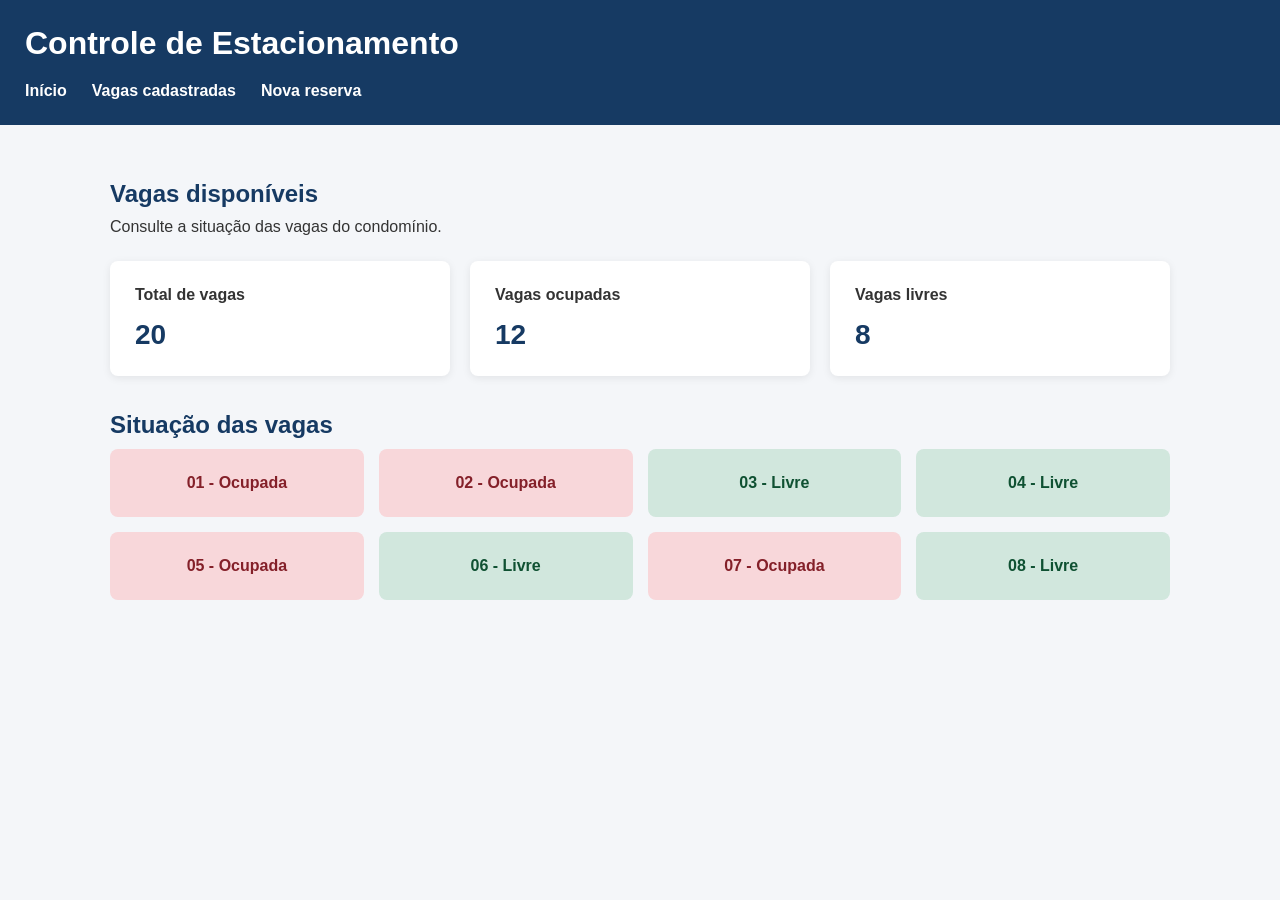
<file: controle-estaciomento/index.html>
<!doctype html>
<html lang="pt-br">
  <head>
    <meta charset="UTF-8" />
    <meta name="viewport" content="width=device-width, initial-scale=1.0" />
    <title>Controle de Estacionamento</title>
    <link rel="stylesheet" href="../css/style.css" />
  </head>
  <body>
    <header>
      <h1>Controle de Estacionamento</h1>

      <nav>
        <a href="index.html">Início</a>
        <a href="vagas.html">Vagas cadastradas</a>
        <a href="cadastro.html">Nova reserva</a>
      </nav>
    </header>

    <main>
      <h2>Vagas disponíveis</h2>
      <p>Consulte a situação das vagas do condomínio.</p>

      <section class="resumo">
        <div class="card">
          <h3>Total de vagas</h3>
          <p>20</p>
        </div>

        <div class="card">
          <h3>Vagas ocupadas</h3>
          <p>12</p>
        </div>

        <div class="card">
          <h3>Vagas livres</h3>
          <p>8</p>
        </div>
      </section>

      <section>
        <h2>Situação das vagas</h2>

        <div class="vagas">
          <div class="vaga ocupada">01 - Ocupada</div>
          <div class="vaga ocupada">02 - Ocupada</div>
          <div class="vaga livre">03 - Livre</div>
          <div class="vaga livre">04 - Livre</div>
          <div class="vaga ocupada">05 - Ocupada</div>
          <div class="vaga livre">06 - Livre</div>
          <div class="vaga ocupada">07 - Ocupada</div>
          <div class="vaga livre">08 - Livre</div>
        </div>
      </section>
    </main>
  </body>
</html>
</file>
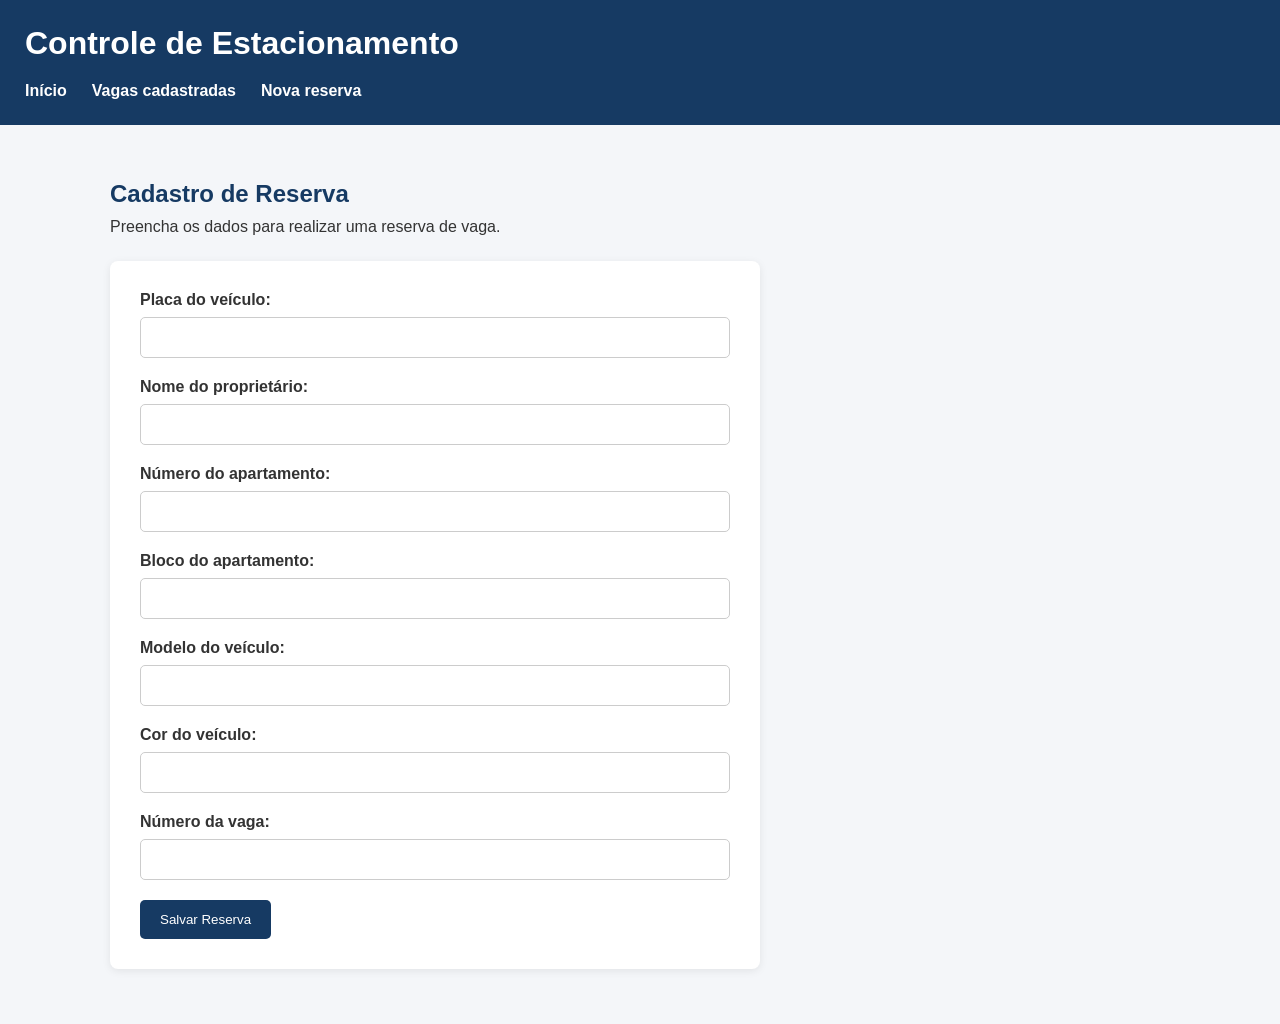
<file: controle-estaciomento/cadastro.html>
<!doctype html>
<html lang="pt-br">
  <head>
    <meta charset="UTF-8" />
    <meta name="viewport" content="width=device-width, initial-scale=1.0" />
    <title>Cadastro de Reserva</title>
    <link rel="stylesheet" href="../css/style.css" />
    <script src="../js/model/Vaga.js" defer></script>
    <script src="../js/controller/VagaController.js" defer></script>
    <script src="../js/app.js" defer></script>
  </head>
  <body>
    <header>
      <h1>Controle de Estacionamento</h1>

      <nav>
        <a href="index.html">Início</a>
        <a href="vagas.html">Vagas cadastradas</a>
        <a href="cadastro.html">Nova reserva</a>
      </nav>
    </header>

    <main>
      <h2>Cadastro de Reserva</h2>
      <p>Preencha os dados para realizar uma reserva de vaga.</p>

      <form id="cadastroForm">
        <label for="placa">Placa do veículo:</label>
        <input type="text" id="placa" name="placa" required />

        <label for="proprietario">Nome do proprietário:</label>
        <input type="text" id="proprietario" name="proprietario" required />

        <label for="apartamento">Número do apartamento:</label>
        <input type="number" id="apartamento" name="apartamento" min="1" required />

        <label for="bloco">Bloco do apartamento:</label>
        <input type="text" id="bloco" name="bloco" required />

        <label for="modelo">Modelo do veículo:</label>
        <input type="text" id="modelo" name="modelo" required />

        <label for="cor">Cor do veículo:</label>
        <input type="text" id="cor" name="cor" required />

        <label for="vaga">Número da vaga:</label>
        <input type="number" id="vaga" name="vaga" required />

        <button type="submit">Salvar Reserva</button>
      </form>
    </main>
  </body>
</html>
</file>
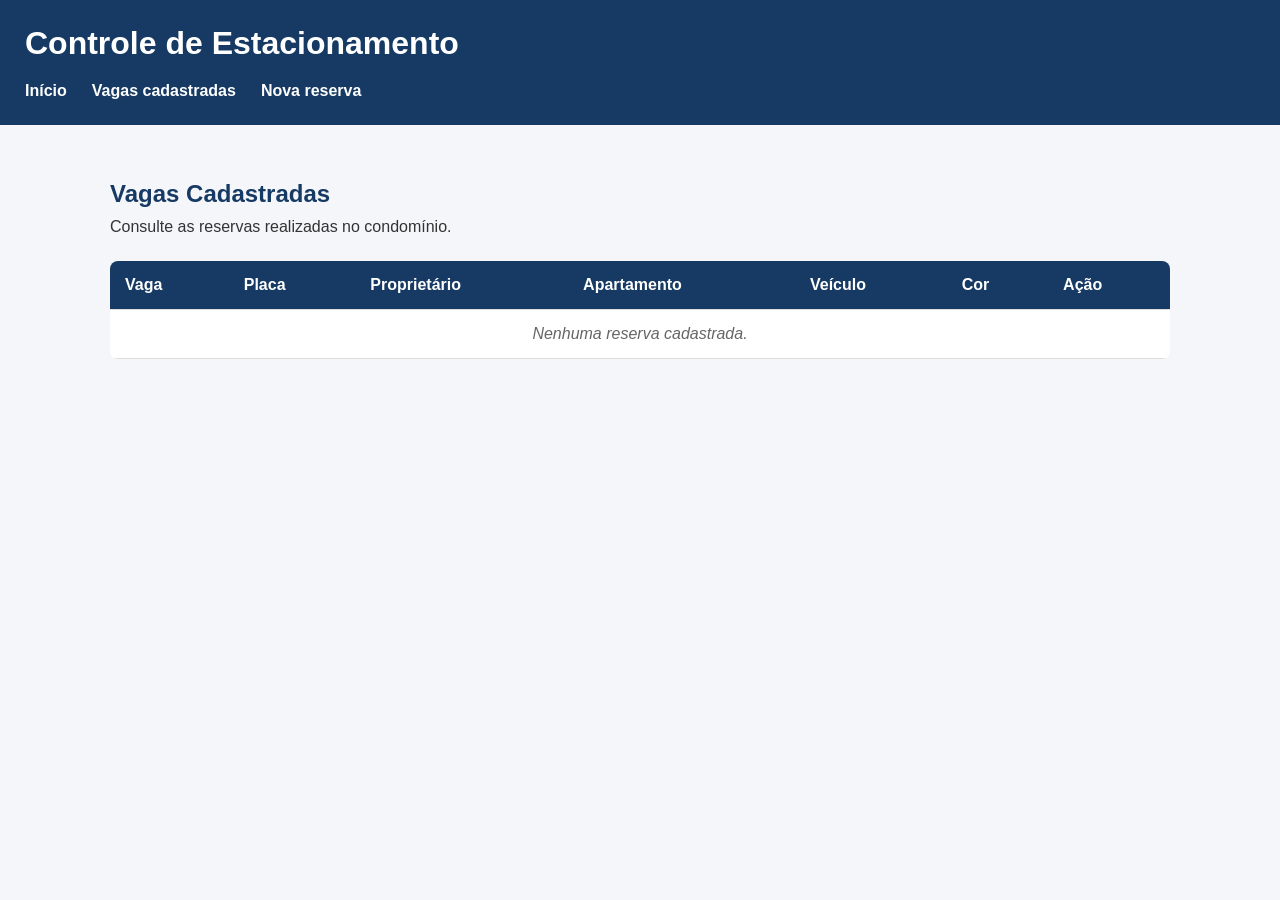
<file: controle-estaciomento/vagas.html>
<!DOCTYPE html>
<html lang="pt-br">
<head>
    <meta charset="UTF-8">
    <meta name="viewport" content="width=device-width, initial-scale=1.0">
    <title>Vagas Cadastradas</title>
    <link rel="stylesheet" href="../css/style.css">
    <script src="../js/model/Vaga.js" defer></script>
    <script src="../js/controller/VagaController.js" defer></script>
    <script src="../js/app.js" defer></script>
</head>
<body>

    <header>
        <h1>Controle de Estacionamento</h1>

        <nav>
            <a href="index.html">Início</a>
            <a href="vagas.html">Vagas cadastradas</a>
            <a href="cadastro.html">Nova reserva</a>
        </nav>
    </header>

    <main>
        <h2>Vagas Cadastradas</h2>
        <p>Consulte as reservas realizadas no condomínio.</p>

        <table>
            <thead>
                <tr>
                    <th>Vaga</th>
                    <th>Placa</th>
                    <th>Proprietário</th>
                    <th>Apartamento</th>
                    <th>Veículo</th>
                    <th>Cor</th>
                    <th>Ação</th>
                </tr>
            </thead>

            <tbody id="listaVagas">
                <tr>
                    <td>01</td>
                    <td>ABC1D23</td>
                    <td>João Silva</td>
                    <td>101 - A</td>
                    <td>Honda Civic</td>
                    <td>Preto</td>
                    <td><button type="button">Remover</button></td>
                </tr>

                <tr>
                    <td>02</td>
                    <td>XYZ2E45</td>
                    <td>Maria Souza</td>
                    <td>202 - B</td>
                    <td>Fiat Argo</td>
                    <td>Branco</td>
                    <td><button type="button">Remover</button></td>
                </tr>

                <tr>
                    <td>05</td>
                    <td>DEF3F67</td>
                    <td>Pedro Santos</td>
                    <td>305 - A</td>
                    <td>Volkswagen Polo</td>
                    <td>Prata</td>
                    <td><button type="button">Remover</button></td>
                </tr>
            </tbody>
        </table>

    </main>

</body>
</html>
</file>
<file: css/style.css>
* {
  margin: 0;
  padding: 0;
  box-sizing: border-box;
}

body {
  font-family: Arial, sans-serif;
  background-color: #f4f6f9;
  color: #333;
}

header {
  background-color: #163a63;
  color: white;
  padding: 25px;
}

header h1 {
  margin-bottom: 20px;
}

nav {
  display: flex;
  gap: 25px;
}

nav a {
  color: white;
  text-decoration: none;
  font-weight: bold;
}

nav a:hover {
  color: #9ecbff;
}

main {
  max-width: 1100px;
  margin: 35px auto;
  padding: 20px;
}

main h2 {
  margin-bottom: 10px;
  color: #163a63;
}

main p {
  margin-bottom: 25px;
}

.resumo {
  display: flex;
  gap: 20px;
  margin-bottom: 35px;
}

.card {
  background-color: white;
  padding: 25px;
  border-radius: 8px;
  flex: 1;
  box-shadow: 0 2px 8px rgba(0, 0, 0, 0.08);
}

.card h3 {
  margin-bottom: 15px;
  font-size: 16px;
}

.card p {
  font-size: 28px;
  font-weight: bold;
  color: #163a63;
  margin-bottom: 0;
}

.vagas {
  display: grid;
  grid-template-columns: repeat(4, 1fr);
  gap: 15px;
}

.vaga {
  padding: 25px;
  text-align: center;
  border-radius: 8px;
  font-weight: bold;
}

.ocupada {
  background-color: #f8d7da;
  color: #842029;
}

.livre {
  background-color: #d1e7dd;
  color: #0f5132;
}

form {
  background-color: white;
  padding: 30px;
  border-radius: 8px;
  box-shadow: 0 2px 8px rgba(0, 0, 0, 0.08);
  max-width: 650px;
}

form label {
  display: block;
  margin-bottom: 8px;
  font-weight: bold;
}

form input {
  width: 100%;
  padding: 12px;
  margin-bottom: 20px;
  border: 1px solid #ccc;
  border-radius: 5px;
}

button {
  background-color: #163a63;
  color: white;
  border: none;
  padding: 12px 20px;
  border-radius: 5px;
  cursor: pointer;
}

button:hover {
  background-color: #24588e;
}

table {
  width: 100%;
  border-collapse: collapse;
  background-color: white;
  border-radius: 8px;
  overflow: hidden;
}

th,
td {
  padding: 15px;
  text-align: left;
  border-bottom: 1px solid #ddd;
}

th {
  background-color: #163a63;
  color: white;
}

tr:hover {
  background-color: #f1f4f8;
}

.lista-vazia {
  color: #666;
  font-style: italic;
  text-align: center;
}

.botao-remover {
  background-color: #b42318;
}

.botao-remover:hover {
  background-color: #8f1d14;
}

@media (max-width: 700px) {
  nav {
    flex-direction: column;
    gap: 15px;
  }

  .resumo {
    flex-direction: column;
  }

  .vagas {
    grid-template-columns: repeat(2, 1fr);
  }

  table {
    display: block;
    overflow-x: auto;
  }
}
</file>
